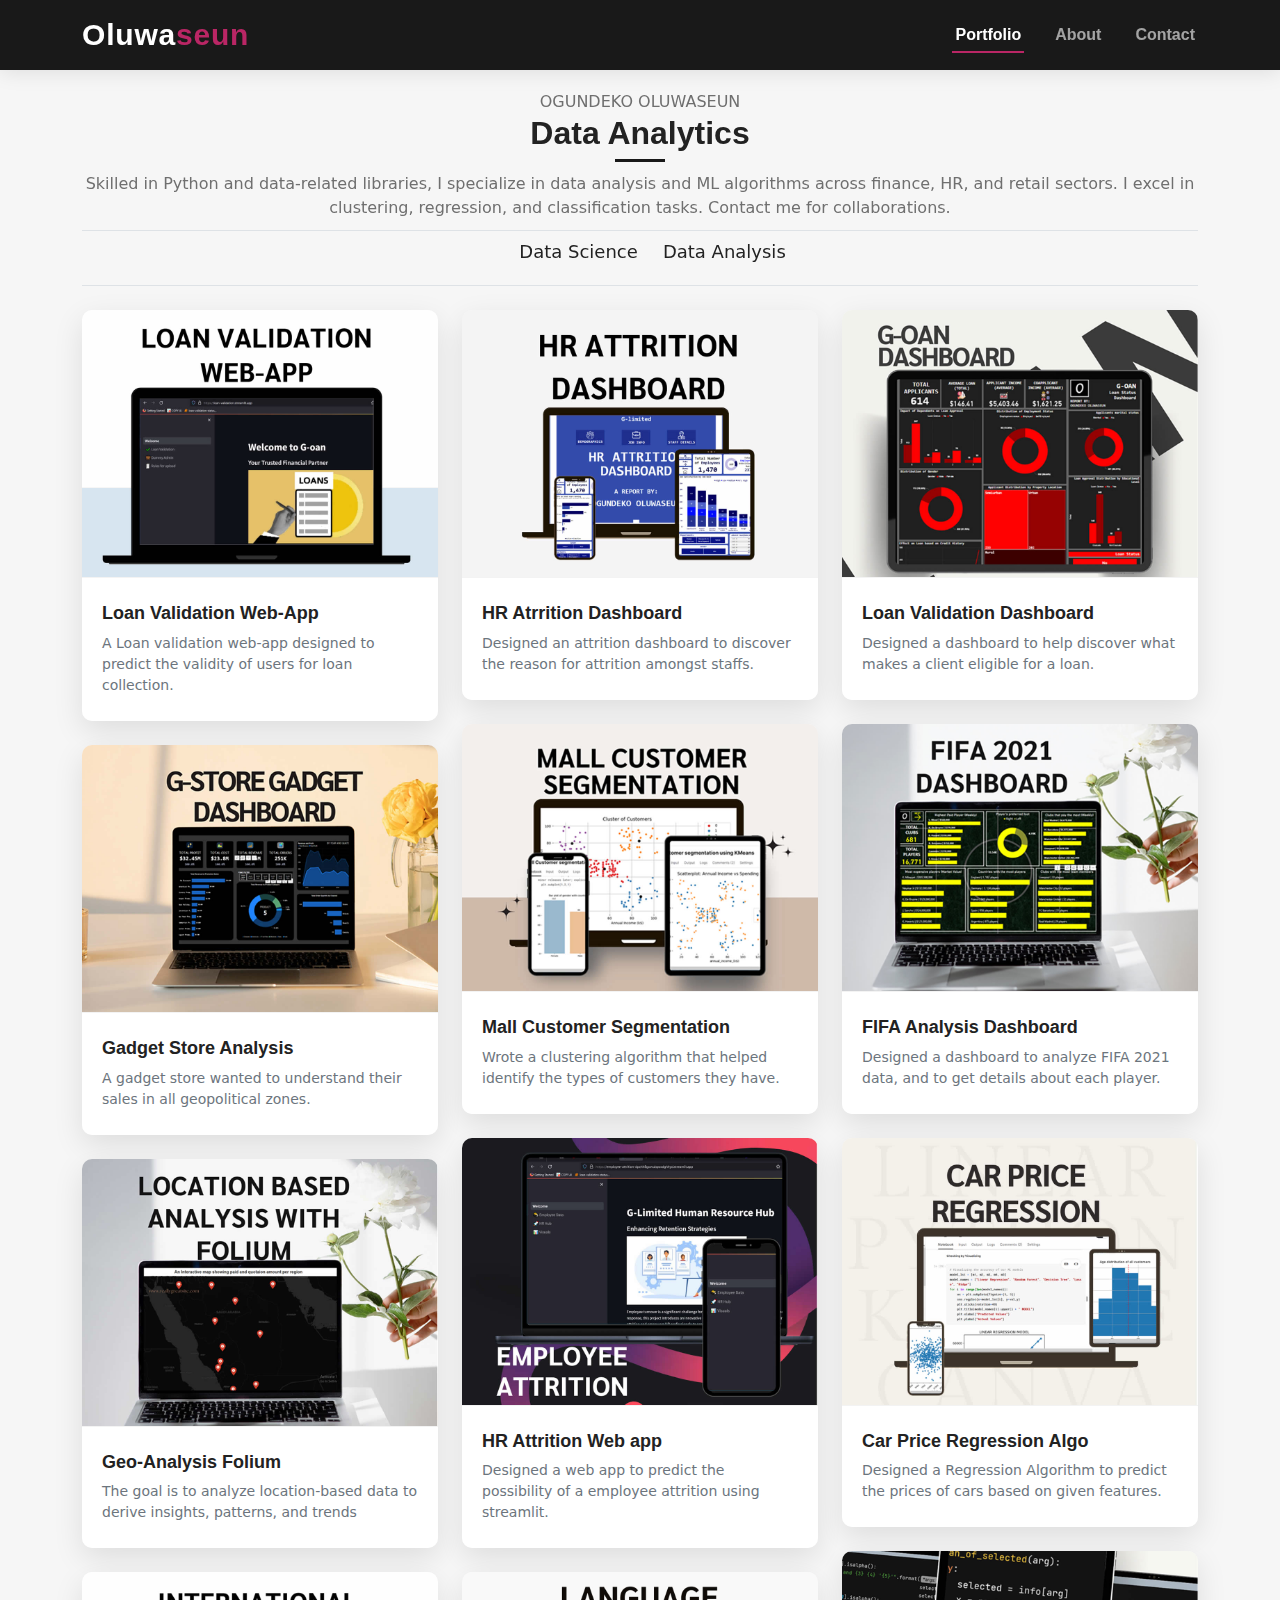
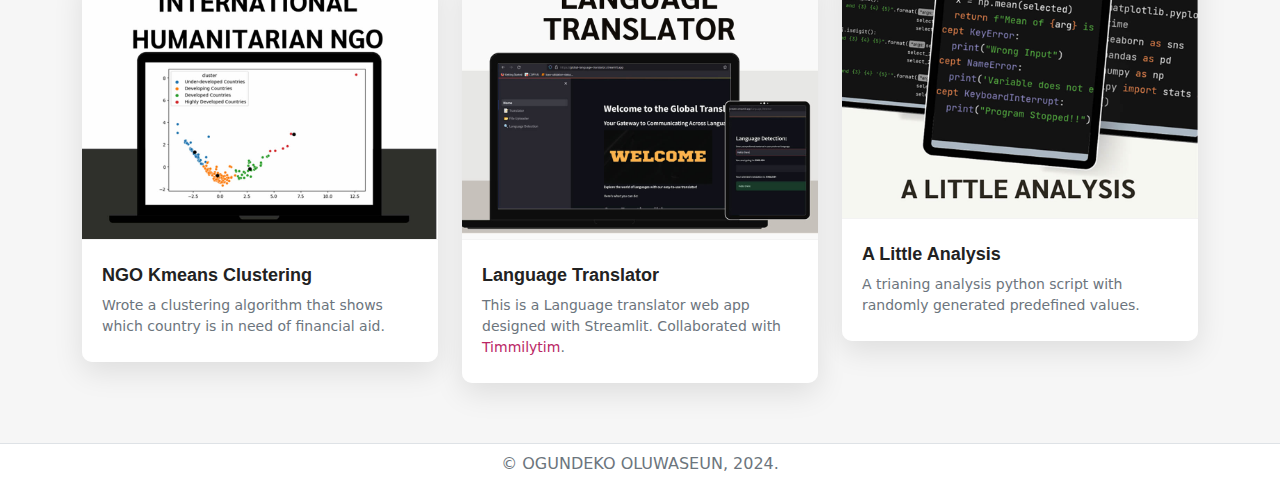
<file: index.html>
<!DOCTYPE html>
<html lang="en">
    <head>
        <meta charset="utf-8">
        <meta content="width=device-width, initial-scale=1.0" name="viewport">
        <link href="/assets/img/LoanDashLogo.png" rel="icon">
        <title>Oluwaseun's Porfolio</title>

        <!-- Vendor CSS Files -->
        <link href="assets/vendor/bootstrap/css/bootstrap.min.css" rel="stylesheet">
        <link href="assets/vendor/bootstrap-icons/bootstrap-icons.css" rel="stylesheet">
        <link href="assets/vendor/aos/aos.css" rel="stylesheet">
        <link href="assets/vendor/glightbox/css/glightbox.min.css" rel="stylesheet">
        <link href="assets/vendor/swiper/swiper-bundle.min.css" rel="stylesheet">

        <!-- Template Main CSS File -->
        <link href="assets/css/main.css" rel="stylesheet">

    </head>

    <body>
        <!-- ======= Navbar Section ======= -->
        <header id="header" class="header d-flex align-items-center">

            <div class="container-fluid container-xl d-flex align-items-center justify-content-between">
                <a href="index.html" class="logo d-flex align-items-center">
                    <!-- Uncomment the line below if you also wish to use an image logo -->
                    <!-- <img src="assets/img/logo.png" alt=""> -->
                    <h1>Oluwa<span>seun</span></h1>
                </a>
                <nav id="navbar" class="navbar">
                    <ul>
                        <li><a href="#portfolio">Portfolio</a></li>
                        <li><a href="about.html">About</a></li>             
                        <li><a href="contact.html">Contact</a></li>
                        <!-- <li><a href="#">Chat with my AI</a></li> -->
                    </ul>
                </nav><!-- .navbar -->
        
                <i class="mobile-nav-toggle mobile-nav-show bi bi-list"></i>
                <i class="mobile-nav-toggle mobile-nav-hide d-none bi bi-x"></i>
        
            </div>
        </header>
          
        <!-- ======= Portfolio Section ======= -->
        <section id="portfolio" class="portfolio sections-bg">
            <div class="container" data-aos="fade-up">
                <div class="section-header border-bottom">
                    <p>OGUNDEKO OLUWASEUN</p>
                    <h2>Data Analytics</h2>
                    <p>Skilled in Python and data-related libraries, I specialize in data analysis and ML algorithms across finance, HR, and retail sectors. I excel in clustering, regression, and classification tasks. Contact me for collaborations.</p>
                </div>

                <div class="portfolio-isotope" data-aos="fade-up" data-aos-delay="100">

                    <div class="border-bottom mb-4">
                        <ul class="portfolio-flters">
                            <li class="filter-active"></li>
                            <li data-filter=".filter-DS">Data Science</li>
                            <li data-filter=".filter-DA">Data Analysis</li>
                        </ul><!-- End Portfolio Filters -->
                    </div>

                    <!-- remove the glightbox class from the portfolio-item -->
                    <div class="row gy-4 portfolio-container">

                    <div class="col-xl-4 col-md-6 portfolio-item filter-DS">
                        <div class="portfolio-wrap">
                            <a href="https://loan-validation.streamlit.app" target="_blank" rel="noopener noreferrer" data-gallery="portfolio-gallery-app" >
                                <img src="assets/img/portfolio/loan_ml.jpg" class="img-fluid" alt="">
                            </a>
                        
                            <div class="portfolio-info">
                                <h4><a href="https://loan-validation.streamlit.app/" target="_blank" rel="noopener noreferrer" title="More Details">Loan Validation Web-App</a></h4>
                                <p>A Loan validation web-app designed to predict the validity of users for loan collection.</p>
                            </div>
                        </div>
                    </div>
                    <!-- End Portfolio Item -->

                    <div class="col-xl-4 col-md-6 portfolio-item filter-DA">
                        <div class="portfolio-wrap">
                            <a href="https://github.com/iamunik/Employee-Attrition/tree/main/Data%20Analysis" target="_blank" rel="noopener noreferrer" data-gallery="portfolio-gallery-app">
                                <img src="assets/img/portfolio/attr_da.jpg" class="img-fluid" alt="">
                            </a>
                            <div class="portfolio-info">
                                <h4><a href="https://github.com/iamunik/Employee-Attrition/tree/main/Data%20Analysis" target="_blank" rel="noopener noreferrer" title="More Details">HR Atrrition Dashboard</a></h4>
                                <p>Designed an attrition dashboard to discover the reason for attrition amongst staffs.</p>
                            </div>
                        </div>
                    </div>
                    <!-- End Portfolio Item -->

                    <div class="col-xl-4 col-md-6 portfolio-item filter-DA">
                        <div class="portfolio-wrap">
                            <a href="https://github.com/iamunik/Loan-validation/tree/main/Data%20Analysis" target="_blank" rel="noopener noreferrer" data-gallery="portfolio-gallery-app">
                                <img src="assets/img/portfolio/loan_da.jpg" class="img-fluid" alt="">
                            </a>
                            <div class="portfolio-info">
                                <h4><a href="https://github.com/iamunik/Loan-validation/tree/main/Data%20Analysis" target="_blank" rel="noopener noreferrer" title="More Details">Loan Validation Dashboard</a></h4>
                                <p>Designed a dashboard to help discover what makes a client eligible for a loan.</p>
                            </div>
                        </div>
                    </div>
                    <!-- End Portfolio Item -->

                    <div class="col-xl-4 col-md-6 portfolio-item filter-DS">
                        <div class="portfolio-wrap">
                            <a href="https://www.kaggle.com/code/oluwaseunogundeko/mall-customer-segmentation-using-kmeans" target="_blank" rel="noopener noreferrer" data-gallery="portfolio-gallery-app">
                                <img src="assets/img/portfolio/mall_ml.jpg" class="img-fluid" alt="">
                            </a>
                            <div class="portfolio-info">
                                <h4><a href="https://www.kaggle.com/code/oluwaseunogundeko/mall-customer-segmentation-using-kmeans" target="_blank" rel="noopener noreferrer" title="More Details">Mall Customer Segmentation</a></h4>
                                <p>Wrote a clustering algorithm that helped identify the types of customers they have.</p>
                            </div>
                        </div>
                    </div>
                    <!-- End Portfolio Item -->

                    <div class="col-xl-4 col-md-6 portfolio-item filter-DA">
                        <div class="portfolio-wrap">
                            <a href="https://github.com/iamunik/FIFA-cleaning" target="_blank" rel="noopener noreferrer" data-gallery="portfolio-gallery-app">
                                <img src="assets/img/portfolio/fifa_da.jpg" class="img-fluid" alt="">
                            </a>
                            <div class="portfolio-info">
                                <h4><a href="https://github.com/iamunik/FIFA-cleaning" target="_blank" rel="noopener noreferrer" title="More Details">FIFA Analysis Dashboard</a></h4>
                                <p>Designed a dashboard to analyze FIFA 2021 data, and to get details about each player.</p>
                            </div>
                        </div>
                    </div>
                    <!-- End Portfolio Item -->

                    <div class="col-xl-4 col-md-6 portfolio-item filter-DA">
                        <div class="portfolio-wrap">
                            <a href="https://github.com/iamunik/G-gadget-Store" target="_blank" rel="noopener noreferrer" data-gallery="portfolio-gallery-app">
                                <img src="assets/img/portfolio/gadget_da.jpg" class="img-fluid" alt="">
                            </a>
                            <div class="portfolio-info">
                                <h4><a href="https://github.com/iamunik/G-gadget-Store" target="_blank" rel="noopener noreferrer" title="More Details">Gadget Store Analysis</a></h4>
                                <p>A gadget store wanted to understand their sales in all geopolitical zones.</p>
                            </div>
                        </div>
                    </div>
                    <!-- End Portfolio Item -->

                    <div class="col-xl-4 col-md-6 portfolio-item filter-DS">
                        <div class="portfolio-wrap">
                        <a href="https://g-limited-employee-attrition.streamlit.app" target="_blank" rel="noopener noreferrer" data-gallery="portfolio-gallery-app">
                            <img src="assets/img/portfolio/attr_ml.jpg" class="img-fluid" alt=""></a>
                        <div class="portfolio-info">
                            <h4><a href="https://g-limited-employee-attrition.streamlit.app" target="_blank" rel="noopener noreferrer" title="More Details">HR Attrition Web app</a></h4>
                            <p>Designed a web app to predict the possibility of a employee attrition using streamlit.</p>
                        </div>
                        </div>
                    </div><!-- End Portfolio Item -->

                    <div class="col-xl-4 col-md-6 portfolio-item filter-DS">
                        <div class="portfolio-wrap">
                            <a href="https://www.kaggle.com/code/oluwaseunogundeko/car-price-predictor" target="_blank" rel="noopener noreferrer" data-gallery="portfolio-gallery-app">
                                <img src="assets/img/portfolio/car_ml.jpg" class="img-fluid" alt="">
                            </a>
                            <div class="portfolio-info">
                                <!-- Put the kaggle own here ooooo -->
                                <h4><a href="https://www.kaggle.com/code/oluwaseunogundeko/car-price-predictor" target="_blank" rel="noopener noreferrer" title="More Details">Car Price Regression Algo</a></h4>
                                <p>Designed a Regression Algorithm to predict the prices of cars based on given features.</p>
                            </div>
                        </div>
                    </div>
                    <!-- End Portfolio Item -->

                    <div class="col-xl-4 col-md-6 portfolio-item filter-DA">
                        <div class="portfolio-wrap">
                            <a href="https://github.com/iamunik/Geo_Analysis" target="_blank" rel="noopener noreferrer" data-gallery="portfolio-gallery-app">
                                <img src="assets/img/portfolio/folium.jpg" class="img-fluid" alt="">
                            </a>
                            <div class="portfolio-info">
                                <h4><a href="https://github.com/iamunik/Geo_Analysis" target="_blank" rel="noopener noreferrer" title="More Details">Geo-Analysis Folium</a></h4>
                                <p>The goal is to analyze location-based data to derive insights, patterns, and trends</p>
                            </div>
                        </div>
                    </div>
                    <!-- End Portfolio Item -->

                    <div class="col-xl-4 col-md-6 portfolio-item filter-DA">
                        <div class="portfolio-wrap">
                            <a href="https://github.com/iamunik/little_analysis" target="_blank" rel="noopener noreferrer" data-gallery="portfolio-gallery-app">
                                <img src="assets/img/portfolio/little.jpg" class="img-fluid" alt="">
                            </a>
                            <div class="portfolio-info">
                                <h4><a href="https://github.com/iamunik/little_analysis" target="_blank" rel="noopener noreferrer" title="More Details">A Little Analysis</a></h4>
                                <p>A trianing analysis python script with randomly generated predefined values.</p>
                            </div>
                        </div>
                    </div>
                    <!-- End Portfolio Item -->

                    <div class="col-xl-4 col-md-6 portfolio-item filter-DS">
                        <div class="portfolio-wrap">
                            <a href="https://www.kaggle.com/code/oluwaseunogundeko/ngo-clustering-using-pca" target="_blank" rel="noopener noreferrer" data-gallery="portfolio-gallery-app">
                                <img src="assets/img/portfolio/ngo_cluster.jpg" class="img-fluid" alt="">
                            </a>
                            <div class="portfolio-info">
                                <h4><a href="https://www.kaggle.com/code/oluwaseunogundeko/ngo-clustering-using-pca" target="_blank" rel="noopener noreferrer" title="More Details">NGO Kmeans Clustering</a></h4>
                                <p>Wrote a clustering algorithm that shows which country is in need of financial aid.</p>
                            </div>
                        </div>
                    </div>
                    <!-- End Portfolio Item -->

                    <div class="col-xl-4 col-md-6 portfolio-item">
                        <div class="portfolio-wrap">
                            <a href="https://global-language-translator.streamlit.app" target="_blank" rel="noopener noreferrer" data-gallery="portfolio-gallery-app">
                                <img src="assets/img/portfolio/lang_trans.jpg" class="img-fluid" alt="">
                            </a>
                            <div class="portfolio-info">
                                <h4><a href="https://global-language-translator.streamlit.app" target="_blank" rel="noopener noreferrer" title="More Details">Language Translator</a></h4>
                                <p>This is a Language translator web app designed with Streamlit. Collaborated with <a href="https://github.com/Timmilytim">Timmilytim</a>.</p>
                            </div>
                        </div>
                    </div>
                    <!-- End Portfolio Item -->

                    </div>
                    <!-- End Portfolio Container -->
                </div>
            </div>
        </section>
        <!-- End Portfolio Section -->

                <!-- <Footer> -->
                    <footer class="text-center py-2 border-top">
                        <div class=" align-items-center px-5">
                          <span class="mb-3 mb-md-0 text-muted">&copy; OGUNDEKO OLUWASEUN, 2024.</span>
                        </div>
                      </footer>


        <!-- Vendor JS Files -->
        <script src="assets/vendor/bootstrap/js/bootstrap.bundle.min.js"></script>
        <script src="assets/vendor/aos/aos.js"></script>
        <script src="assets/vendor/glightbox/js/glightbox.min.js"></script>
        <script src="assets/vendor/swiper/swiper-bundle.min.js"></script>
        <script src="assets/vendor/isotope-layout/isotope.pkgd.min.js"></script>
        
        <!-- Template Main JS File -->
        <script src="assets/js/main.js"></script>
    </body>
</html>
</file>
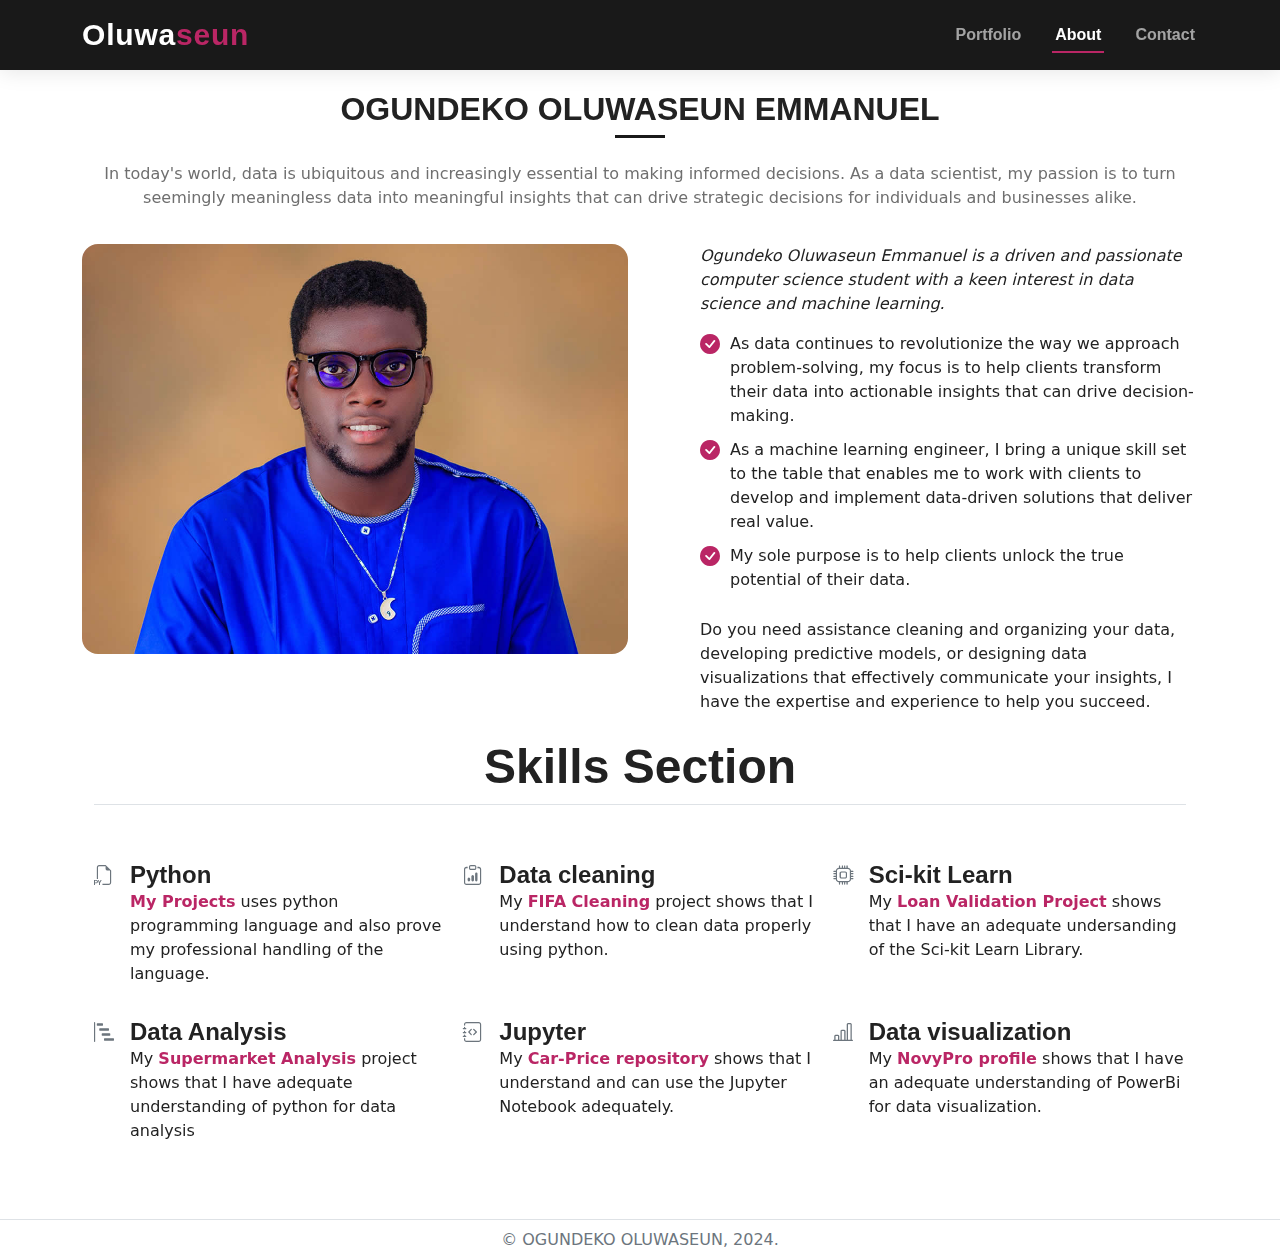
<file: about.html>
<!DOCTYPE html>
<html lang="en">
    <head>
        <meta charset="utf-8">
        <meta content="width=device-width, initial-scale=1.0" name="viewport">
        <link href="/assets/img/LoanDashLogo.png" rel="icon">
        <title>Oluwaseun's Porfolio</title>

        <!-- Vendor CSS Files -->
        <link href="assets/vendor/bootstrap/css/bootstrap.min.css" rel="stylesheet">
        <link href="assets/vendor/bootstrap-icons/bootstrap-icons.css" rel="stylesheet">
        <link href="assets/vendor/aos/aos.css" rel="stylesheet">
        <link href="assets/vendor/glightbox/css/glightbox.min.css" rel="stylesheet">
        <link href="assets/vendor/swiper/swiper-bundle.min.css" rel="stylesheet">

        <!-- Template Main CSS File -->
        <link href="assets/css/main.css" rel="stylesheet">

    </head>

    <body>
        <!-- ======= Navbar Section ======= -->
        <header id="header" class="header d-flex align-items-center">

            <div class="container-fluid container-xl d-flex align-items-center justify-content-between">
              <a href="index.html" class="logo d-flex align-items-center">
                <!-- Uncomment the line below if you also wish to use an image logo -->
                <!-- <img src="assets/img/logo.png" alt=""> -->
                <h1>Oluwa<span>seun</span></h1>
              </a>
              <nav id="navbar" class="navbar">
                <ul>
                    <li><a href="index.html">Portfolio</a></li>
                    <li><a href="#about">About</a></li>             
                    <li><a href="contact.html">Contact</a></li>
                    <!-- <li><a href="#">Chat with my AI</a></li> -->
                </ul>
              </nav><!-- .navbar -->
        
              <i class="mobile-nav-toggle mobile-nav-show bi bi-list"></i>
              <i class="mobile-nav-toggle mobile-nav-hide d-none bi bi-x"></i>
        
            </div>
        </header> 
    
    
    
    
    
        <!-- ======= About Us Section ======= -->
        <section id="about" class="about">
            <div class="container" data-aos="fade-up">
    
            <div class="section-header mb-4">
                <h2 class="mb-4">OGUNDEKO OLUWASEUN EMMANUEL</h2>
                <p>In today's world, data is ubiquitous and increasingly essential to making informed decisions. As a data scientist, my passion is to turn seemingly meaningless data into meaningful insights that can drive strategic decisions for individuals and businesses alike. </p>
            </div>
    
            <div class="row gy-4">
                <div class="col-lg-6">
                    <img src="assets/img/about.jpg" class="img-fluid rounded-4 mb-4" alt="">
                </div>
                <div class="col-lg-6">
                    <div class="content ps-0 ps-lg-5">
                        <p class="fst-italic">
                            Ogundeko Oluwaseun Emmanuel is a driven and passionate computer science student with a keen interest in data science and machine learning.
                        </p>
                        <ul>
                            <li><i class="bi bi-check-circle-fill"></i> As data continues to revolutionize the way we approach problem-solving, my focus is to help clients transform their data into actionable insights that can drive decision-making.</li>
                            <li><i class="bi bi-check-circle-fill"></i> As a machine learning engineer, I bring a unique skill set to the table that enables me to work with clients to develop and implement data-driven solutions that deliver real value. </li>
                            <li><i class="bi bi-check-circle-fill"></i> My sole purpose is to help clients unlock the true potential of their data.</li>
                        </ul>
                        <p>
                            Do you need assistance cleaning and organizing your data, developing predictive models, or designing data visualizations that effectively communicate your insights, I have the expertise and experience to help you succeed.
                        </p>
                    </div>
                </div>
            </div>
    
            </div>
            <br>
    
            <div class="container px-4" data-aos="fade-up">
                <h1 class="pb-2 border-bottom text-center display-5 fw-bold">Skills Section</h1>

                <div class="row row-cols-1 row-cols-sm-2 row-cols-md-3 row-cols-lg-3 g-3" style="padding-top: 3rem;">
                    <div class="col d-flex align-items-start">
                        <i class="bi bi-filetype-py text-muted flex-shrink-0 me-3" style="font-size: 20px;"></i>
                        <div>
                            <h3 class="fw-bold mb-0 fs-4">Python</h3>
                            <p><b><a href="https://github.com/iamunik" target="_blank" rel="noopener noreferrer">My Projects</a></b> uses python programming language and also prove my professional handling of the language.</p>
                        </div>
                    </div>
                

                    <div class="col d-flex align-items-start">
                        <i class="bi bi-clipboard-data text-muted flex-shrink-0 me-3" style="font-size: 20px;"></i>
                        <div>
                            <h3 class="fw-bold mb-0 fs-4">Data cleaning</h3>
                            <p>My <b><a href="https://github.com/iamunik/FIFA-cleaning/blob/main/FIFA.ipynb" target="_blank" rel="noopener noreferrer">FIFA Cleaning</a></b> project shows that I understand how to clean data properly using python.</p>
                        </div>
                    </div>
                    <div class="col d-flex align-items-start">
                        <i class="bi bi-cpu text-muted flex-shrink-0 me-3" style="font-size: 20px;"></i>
                        <div>
                            <h3 class="fw-bold mb-0 fs-4">Sci-kit Learn</h3>
                            <p>My <b><a href="https://www.kaggle.com/code/oluwaseunogundeko/loan-validation-status-prediction" target="_blank" rel="noopener noreferrer">Loan Validation Project</a></b> shows that I have an adequate undersanding of the Sci-kit Learn Library.</p>
                        </div>
                    </div>
                    <div class="col d-flex align-items-start">
                        <i class="bi bi-bar-chart-steps text-muted flex-shrink-0 me-3" style="font-size: 20px;"></i>
                        <div>
                            <h3 class="fw-bold mb-0 fs-4">Data Analysis</h3>
                            <p>My <b><a href="https://github.com/iamunik/Supermarket_analysis" target="_blank" rel="noopener noreferrer">Supermarket Analysis</a></b> project shows that I have adequate understanding of python for data analysis</p>
                            
                        </div>
                    </div>
                    <div class="col d-flex align-items-start">
                        <i class="bi bi-journal-code text-muted flex-shrink-0 me-3" style="font-size: 20px;"></i>
                        <div>
                            <h3 class="fw-bold mb-0 fs-4">Jupyter</h3>
                            <p>My <b><a href="https://github.com/iamunik/car_price_analysis" target="_blank" rel="noopener noreferrer">Car-Price repository</a></b> shows that I understand and can use the Jupyter Notebook adequately.</p>
                        </div>
                    </div>
                    <div class="col d-flex align-items-start">
                        <i class="bi bi-bar-chart-line text-muted flex-shrink-0 me-3" style="font-size: 20px;"></i>
                        <div>
                            <h3 class="fw-bold mb-0 fs-4">Data visualization</h3>
                            <p>My <b><a href="https://www.novypro.com/profile_projects/oluwaseun" target="_blank" rel="noopener noreferrer">NovyPro profile</a></b> shows that I have an adequate understanding of PowerBi for data visualization.</p>
                        </div>
                    </div>
                </div>
            </div>
        </section>
        <!-- End About Us Section -->

        <!-- <Footer> -->
            <footer class="text-center py-2 border-top">
                <span class="text-muted">&copy; OGUNDEKO OLUWASEUN, 2024.</span>
            </footer>



        <!-- Vendor JS Files -->
        <script src="assets/vendor/bootstrap/js/bootstrap.bundle.min.js"></script>
        <script src="assets/vendor/aos/aos.js"></script>
        <script src="assets/vendor/glightbox/js/glightbox.min.js"></script>
        <script src="assets/vendor/swiper/swiper-bundle.min.js"></script>
        <script src="assets/vendor/isotope-layout/isotope.pkgd.min.js"></script>
        

        <!-- Template Main JS File -->
        <script src="assets/js/main.js"></script>
    </body>
</html>
</file>
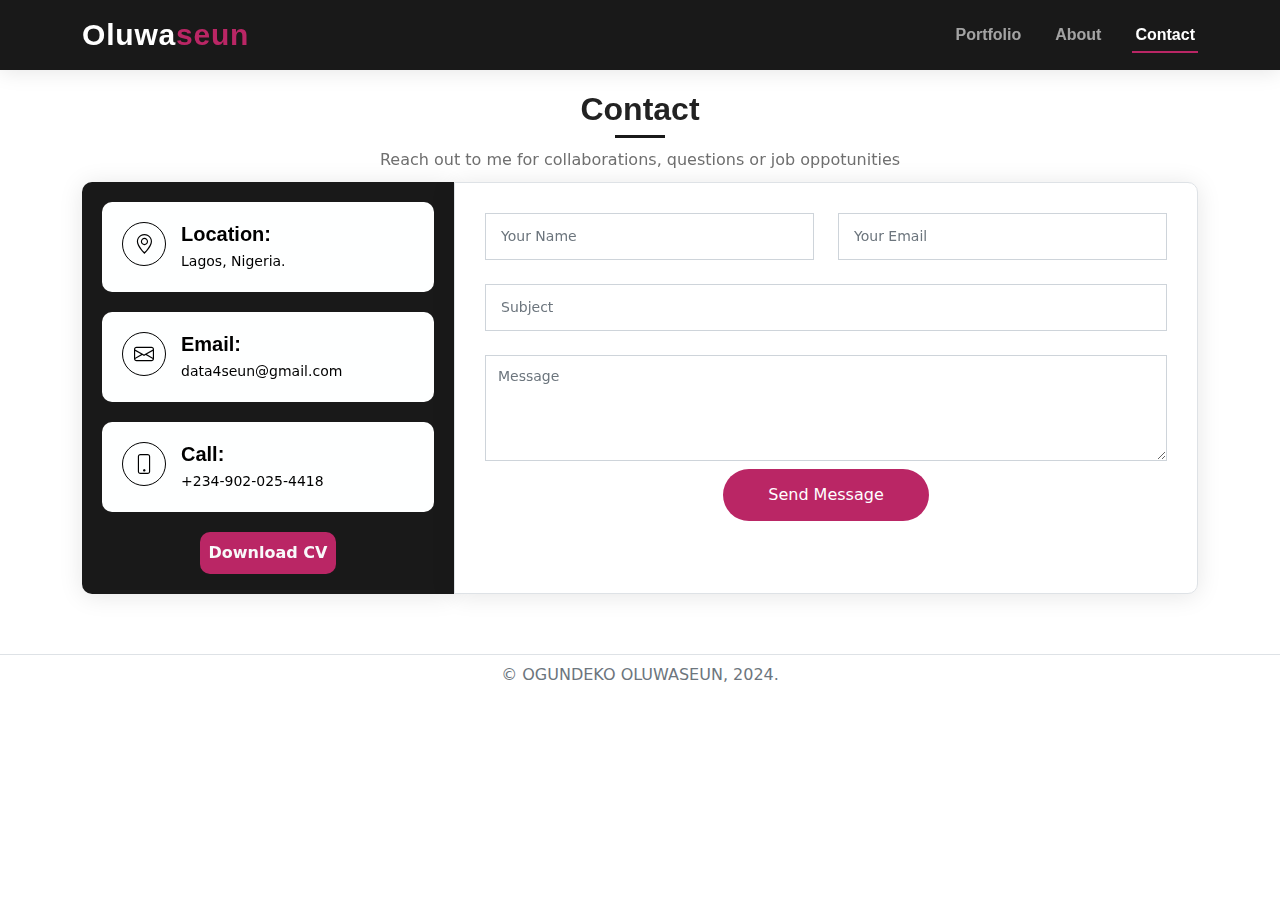
<file: contact.html>
<!DOCTYPE html>
<html lang="en">
  <head>
    <meta charset="utf-8">
    <meta content="width=device-width, initial-scale=1.0" name="viewport">
    <link href="/assets/img/LoanDashLogo.png" rel="icon">
    <title>Oluwaseun's Porfolio</title>

    <!-- Vendor CSS Files -->
    <link href="assets/vendor/bootstrap/css/bootstrap.min.css" rel="stylesheet">
    <link href="assets/vendor/bootstrap-icons/bootstrap-icons.css" rel="stylesheet">
    <link href="assets/vendor/aos/aos.css" rel="stylesheet">
    <link href="assets/vendor/glightbox/css/glightbox.min.css" rel="stylesheet">
    <link href="assets/vendor/swiper/swiper-bundle.min.css" rel="stylesheet">

    <!-- Template Main CSS File -->
    <link href="assets/css/main.css" rel="stylesheet">

  </head>

  <body>
    <!-- ======= Navbar Section ======= -->
    <header id="header" class="header d-flex align-items-center">

      <div class="container-fluid container-xl d-flex align-items-center justify-content-between">
        <a href="index.html" class="logo d-flex align-items-center">
          <!-- Uncomment the line below if you also wish to use an image logo -->
          <!-- <img src="assets/img/logo.png" alt=""> -->
          <h1>Oluwa<span>seun</span></h1>
        </a>
        <nav id="navbar" class="navbar">
          <ul>
            <li><a href="index.html">Portfolio</a></li>
            <li><a href="about.html">About</a></li>             
            <li><a href="#contact">Contact</a></li>
            <!-- <li><a href="#">Chat with my AI</a></li> -->
          </ul>
        </nav><!-- .navbar -->

        <i class="mobile-nav-toggle mobile-nav-show bi bi-list"></i>
        <i class="mobile-nav-toggle mobile-nav-hide d-none bi bi-x"></i>
  
      </div>
    </header> 


      <!-- ======= Contact Section ======= -->
    <section id="contact" class="contact">
      <div class="container" data-aos="fade-up">
        <div class="section-header">
          <h2>Contact</h2>
          <p>Reach out to me for collaborations, questions or job oppotunities</p>
        </div>

        <div class="row gx-lg-0 gy-4">
          <div class="col-lg-4">

            <div class="info-container d-flex flex-column align-items-center justify-content-center">
              <div class="info-item d-flex">
                <i class="bi bi-geo-alt flex-shrink-0"></i>
                <div>
                  <h4>Location:</h4>
                  <p>Lagos, Nigeria.</p>
                </div>
              </div><!-- End Info Item -->

              <div class="info-item d-flex">
                <i class="bi bi-envelope flex-shrink-0"></i>
                <div>
                  <h4>Email:</h4>
                  <p>data4seun@gmail.com</p>
                </div>
              </div><!-- End Info Item -->

              <div class="info-item d-flex">
                <i class="bi bi-phone flex-shrink-0"></i>
                <div>
                  <h4>Call:</h4>
                  <p>+234-902-025-4418</p>
                </div>
              </div><!-- End Info Item -->

              <div>
                <div>
                  <a id="cv" href="/assets/img/Ogundeko_Oluwaseun CV.pdf" download class="info-item py-2 px-2 btn text-light"><b>Download CV</b></a>
                </div>
              </div>
            </div>
          </div>

          <div class="col-lg-8">
            <form class="php-email-form border" name="submit-to-google-sheet">
              <div class="row">
                <div class="col-md-6 form-group">
                  <input type="text" name="Name" class="form-control" id="name" placeholder="Your Name" required>
                </div>
                <div class="col-md-6 form-group mt-3 mt-md-0">
                  <input type="email" class="form-control" name="email" id="email" placeholder="Your Email" required>
                </div>
              </div>

              <div class="form-group mt-3">
                <input type="text" class="form-control" name="subject" id="subject" placeholder="Subject" required>
              </div>
        
              <div class="form-group mt-3">
                <textarea class="form-control" name="message" rows="4" placeholder="Message" required></textarea>
              </div>
              <div class="text-center"><button type="submit">Send Message</button></div>

              <!-- CHECK!!!! -->
              <span id="msg"></span>
            </form>
          </div><!-- End Contact Form -->
        </div>
      </div>
    </section>

            <!-- <Footer> -->
              <footer class="text-center py-2 border-top">
                <div class=" align-items-center px-5">
                  <span class="mb-3 mb-md-0 text-muted">&copy; OGUNDEKO OLUWASEUN, 2024.</span>
                </div>
              </footer>

        


    <!-- Vendor JS Files -->
    <script src="assets/vendor/bootstrap/js/bootstrap.bundle.min.js"></script>
    <script src="assets/vendor/aos/aos.js"></script>
    <script src="assets/vendor/glightbox/js/glightbox.min.js"></script>
    <script src="assets/vendor/swiper/swiper-bundle.min.js"></script>
    <script src="assets/vendor/isotope-layout/isotope.pkgd.min.js"></script>
    
    <!-- Template Main JS File -->
    <script src="assets/js/main.js"></script>

    <!-- Form submission script to google sheets -->
    <script>
        const scriptURL = 'https://script.google.com/macros/s/AKfycbxKl2Vzq21fQPfDsNdYE0uW5xIxaFy1gObn8arf9LUkQ-qsT3DUeDl8h3z57Ti6hso/exec'
        const form = document.forms['submit-to-google-sheet']
        const msg = document.getElementById("msg")
      
        form.addEventListener('submit', e => {
          e.preventDefault()
          fetch(scriptURL, { method: 'POST', body: new FormData(form)})
            .then(response => {
              msg.innerHTML = "Message Sent Successfully"
              setTimeout(function(){
                msg.innerHTML = ""
              }, 5000)
              form.reset()
            })
            .catch(error => console.error('Error!', error.message))
        })
    </script>
  </body>
</html>
</file>
<file: assets/css/main.css>
/* NavBar */
.nav-scroller {
  position: relative;
  z-index: 2;
  height: 2.75rem;
  overflow-y: hidden;
}

.nav-scroller .nav {
  display: flex;
  flex-wrap: nowrap;
  padding-bottom: 1rem;
  margin-top: -1px;
  overflow-x: auto;
  text-align: center;
  white-space: nowrap;
  -webkit-overflow-scrolling: touch;
}

/* Fonts */
:root {
  --font-default: "Open Sans", system-ui, -apple-system, "Segoe UI", Roboto, "Helvetica Neue", Arial, "Noto Sans", "Liberation Sans", sans-serif, "Apple Color Emoji", "Segoe UI Emoji", "Segoe UI Symbol", "Noto Color Emoji";
  --font-primary: "Montserrat", sans-serif;
  --font-secondary: "Poppins", sans-serif;
}

/* Colors */
:root {
  --color-default: #222222;
  --color-primary: #191919;
  --color-secondary: #ba2665 ;
}

/* Smooth scroll behavior */
:root {
  scroll-behavior: smooth;
}

/*--------------------------------------------------------------
# General
--------------------------------------------------------------*/
body {
  font-family: var(--font-default);
  color: var(--color-default);
}

a {
  color: var(--color-secondary);
  text-decoration: none;
}

a:hover {
  color: #541212;
  text-decoration: none;
}

h1,
h2,
h3,
h4,
h5,
h6 {
  font-family: var(--font-primary);
}

/*--------------------------------------------------------------
# Sections & Section Header
--------------------------------------------------------------*/
section {
  padding: 60px 0;
  overflow: hidden;
}

.sections-bg {
  background-color: #f6f6f6;
}

.section-header {
  text-align: center;
  padding-bottom: 10px;
}

.section-header h2 {
  font-size: 32px;
  font-weight: 600;
  margin-bottom: 10px;
  padding-bottom: 10px;
  position: relative;
}

.section-header h2:after {
  content: "";
  position: absolute;
  display: block;
  width: 50px;
  height: 3px;
  background: var(--color-primary);
  left: 0;
  right: 0;
  bottom: 0;
  margin: auto;
}

.section-header p {
  margin-bottom: 0;
  color: #6f6f6f;
}

/*--------------------------------------------------------------
# Disable aos animation delay on mobile devices
--------------------------------------------------------------*/
@media screen and (max-width: 768px) {
  [data-aos-delay] {
    transition-delay: 0 !important;
  }
}

/*--------------------------------------------------------------
# Header
--------------------------------------------------------------*/
.header {
  transition: all 0.5s;
  z-index: 997;
  height: 90px;
  background-color: var(--color-primary);
}

.header.sticked {
  position: fixed;
  top: 0;
  right: 0;
  left: 0;
  height: 70px;
  box-shadow: 0px 2px 20px rgba(0, 0, 0, 0.1);
}

.header .logo img {
  max-height: 40px;
  margin-right: 6px;
}

.header .logo h1 {
  font-size: 30px;
  margin: 0;
  font-weight: 600;
  letter-spacing: 0.8px;
  color: #fff;
  font-family: var(--font-primary);
}

.header .logo h1 span {
  color: var(--color-secondary) ;
}

.sticked-header-offset {
  margin-top: 30px;
}

section {
  scroll-margin-top: 70px;
}

/*--------------------------------------------------------------
# Desktop Navigation
--------------------------------------------------------------*/
@media (min-width: 1280px) {
  .navbar {
    padding: 0;
  }

  .navbar ul {
    margin: 0;
    padding: 0;
    display: flex;
    list-style: none;
    align-items: center;
  }

  .navbar li {
    position: relative;
  }

  .navbar>ul>li {
    white-space: nowrap;
    padding: 10px 0 10px 28px;
  }

  .navbar a,
  .navbar a:focus {
    display: flex;
    align-items: center;
    justify-content: space-between;
    padding: 0 3px;
    font-family: var(--font-secondary);
    font-size: 16px;
    font-weight: 600;
    color: rgba(255, 255, 255, 0.6);
    white-space: nowrap;
    transition: 0.3s;
    position: relative;
  }

  .navbar a i,
  .navbar a:focus i {
    font-size: 12px;
    line-height: 0;
    margin-left: 5px;
  }

  .navbar>ul>li>a:before {
    content: "";
    position: absolute;
    width: 100%;
    height: 2px;
    bottom: -6px;
    left: 0;
    background-color: var(--color-secondary);
    visibility: hidden;
    width: 0px;
    transition: all 0.3s ease-in-out 0s;
  }

  .navbar a:hover:before,
  .navbar li:hover>a:before,
  .navbar .active:before {
    visibility: visible;
    width: 100%;
  }

  .navbar a:hover,
  .navbar .active,
  .navbar .active:focus,
  .navbar li:hover>a {
    color: #fff;
  }
}

@media (min-width: 1280px) and (max-width: 1366px) {
  .navbar .dropdown .dropdown ul {
    left: -90%;
  }

  .navbar .dropdown .dropdown:hover>ul {
    left: -100%;
  }
}

@media (min-width: 1280px) {

  .mobile-nav-show,
  .mobile-nav-hide {
    display: none;
  }
}

/*--------------------------------------------------------------
# Mobile Navigation
--------------------------------------------------------------*/
@media (max-width: 1279px) {
  .navbar {
    position: fixed;
    top: 0;
    right: -100%;
    width: 100%;
    max-width: 400px;
    bottom: 0;
    transition: 0.3s;
    z-index: 9997;
  }

  .navbar ul {
    position: absolute;
    inset: 0;
    padding: 50px 0 10px 0;
    margin: 0;
    background: rgba(0, 0, 0, 0.9);
    overflow-y: auto;
    transition: 0.3s;
    z-index: 9998;
  }

  .navbar a,
  .navbar a:focus {
    display: flex;
    align-items: center;
    justify-content: space-between;
    padding: 10px 20px;
    font-family: var(--font-primary);
    font-size: 15px;
    font-weight: 600;
    color: rgba(255, 255, 255, 0.7);
    white-space: nowrap;
    transition: 0.3s;
  }

  .navbar a i,
  .navbar a:focus i {
    font-size: 12px;
    line-height: 0;
    margin-left: 5px;
  }

  .navbar a:hover,
  .navbar .active,
  .navbar .active:focus,
  .navbar li:hover>a {
    color: #fff;
  }

  .navbar .getstarted,
  .navbar .getstarted:focus {
    background: var(--color-primary);
    padding: 8px 20px;
    border-radius: 4px;
    margin: 15px;
    color: #fff;
  }

  .navbar .getstarted:hover,
  .navbar .getstarted:focus:hover {
    color: #fff;
    background: rgba(0, 131, 116, 0.8);
  }

  .navbar .dropdown ul,
  .navbar .dropdown .dropdown ul {
    position: static;
    display: none;
    padding: 10px 0;
    margin: 10px 20px;
    transition: all 0.5s ease-in-out;
    background-color: #007466;
    border: 1px solid #006459;
  }

  .navbar .dropdown>.dropdown-active,
  .navbar .dropdown .dropdown>.dropdown-active {
    display: block;
  }

  .mobile-nav-show {
    color: rgba(255, 255, 255, 0.6);
    font-size: 28px;
    cursor: pointer;
    line-height: 0;
    transition: 0.5s;
    z-index: 9999;
    margin-right: 10px;
  }

  .mobile-nav-hide {
    color: #fff;
    font-size: 32px;
    cursor: pointer;
    line-height: 0;
    transition: 0.5s;
    position: fixed;
    right: 20px;
    top: 20px;
    z-index: 9999;
  }

  .mobile-nav-active {
    overflow: hidden;
  }

  .mobile-nav-active .navbar {
    right: 0;
  }

  .mobile-nav-active .navbar:before {
    content: "";
    position: fixed;
    inset: 0;
    background: rgba(0, 0, 0, 0.8);
    z-index: 9996;
  }
}

/*--------------------------------------------------------------
# About Us Section
--------------------------------------------------------------*/
.about h3 {
  font-weight: 700;
  font-size: 28px;
  margin-bottom: 20px;
  font-family: var(--font-secondary);
}

.about .call-us {
  left: 10%;
  right: 10%;
  bottom: 0;
  background-color: #fff;
  box-shadow: 0px 2px 25px rgba(0, 0, 0, 0.08);
  padding: 20px;
  text-align: center;
}

.about .call-us h4 {
  font-size: 24px;
  font-weight: 700;
  margin-bottom: 5px;
}

.about .call-us p {
  font-size: 28px;
  font-weight: 700;
  color: var(--color-primary);
}

.about .content ul {
  list-style: none;
  padding: 0;
}

.about .content ul li {
  padding: 0 0 10px 30px;
  position: relative;
}

.about .content ul i {
  position: absolute;
  font-size: 20px;
  left: 0;
  top: -3px;
  color: var(--color-secondary);
}

.about .content p:last-child {
  margin-bottom: 0;
}

.about .play-btn {
  width: 94px;
  height: 94px;
  background: radial-gradient(var(--color-primary) 50%, rgba(0, 131, 116, 0.4) 52%);
  border-radius: 50%;
  display: block;
  position: absolute;
  left: calc(50% - 47px);
  top: calc(50% - 47px);
  overflow: hidden;
}

@-webkit-keyframes pulsate-btn {
  0% {
    transform: scale(0.6, 0.6);
    opacity: 1;
  }

  100% {
    transform: scale(1, 1);
    opacity: 0;
  }
}

@keyframes pulsate-btn {
  0% {
    transform: scale(0.6, 0.6);
    opacity: 1;
  }

  100% {
    transform: scale(1, 1);
    opacity: 0;
  }
}

/*--------------------------------------------------------------
# Portfolio Section
--------------------------------------------------------------*/
.portfolio-isotope{
  padding-top: 10px;
}
.portfolio .portfolio-flters {
  padding: 0 0 20px 0;
  margin: 0 auto;
  list-style: none;
  text-align: center;
}

.portfolio .portfolio-flters li {
  cursor: pointer;
  display: inline-block;
  padding: 0;
  font-size: 18px;
  font-weight: 500;
  margin: 0 10px;
  line-height: 1;
  transition: all 0.3s ease-in-out;
}

.portfolio .portfolio-flters li:hover,
.portfolio .portfolio-flters li.filter-active {
  color: var(--color-secondary);
}

.portfolio .portfolio-flters li:first-child {
  margin-left: 0;
}

.portfolio .portfolio-flters li:last-child {
  margin-right: 0;
}

@media (max-width: 575px) {
  .portfolio .portfolio-flters li {
    font-size: 14px;
    margin: 0 5px;
  }
}

.portfolio .portfolio-wrap {
  box-shadow: 0px 10px 30px rgba(0, 0, 0, 0.1);
  border-radius: 10px;
  height: 100%;
  overflow: hidden;
}

.portfolio .portfolio-wrap img {
  transition: 0.3s;
  position: relative;
  z-index: 1;
}

.portfolio .portfolio-wrap .portfolio-info {
  padding: 25px 20px;
  background-color: #fff;
  position: relative;
  border-top: 1px solid #f3f3f3;
  z-index: 2;
}

.portfolio .portfolio-wrap .portfolio-info h4 {
  font-size: 18px;
  font-weight: 600;
}

.portfolio .portfolio-wrap .portfolio-info h4 a {
  color: var(--color-default);
  transition: 0.3s;
}

.portfolio .portfolio-wrap .portfolio-info h4 a:hover {
  color: var(--color-secondary);
}

.portfolio .portfolio-wrap .portfolio-info p {
  color: #6c757d;
  font-size: 14px;
  margin-bottom: 0;
}

.portfolio .portfolio-wrap:hover img {
  transform: scale(1.1);
}

/*--------------------------------------------------------------
# Contact Section
--------------------------------------------------------------*/
.contact .info-container {
  background-color: var(--color-primary);
  height: 100%;
  padding: 20px;
  border-radius: 10px 0 0 10px;
  box-shadow: 0px 2px 25px rgba(0, 0, 0, 0.1);
}

#cv {
  background-color: var(--color-secondary);
}

.contact .info-item {
  width: 100%;
  background-color: #feffff ;
  margin-bottom: 20px;
  padding: 20px;
  border-radius: 10px;
  color: #000000;
}

.contact .info-item:last-child {
  margin-bottom: 0;
}

.contact .info-item i {
  font-size: 20px;
  color: #000000;
  float: left;
  width: 44px;
  height: 44px;
  background-color: rgba(255, 255, 255, 0.2);
  display: flex;
  justify-content: center;
  align-items: center;
  border: 1px solid black;
  border-radius: 50px;
  transition: all 0.3s ease-in-out;
  margin-right: 15px;
}

.contact .info-item h4 {
  padding: 0;
  font-size: 20px;
  font-weight: 600;
  margin-bottom: 5px;
}

.contact .info-item p {
  padding: 0;
  margin-bottom: 0;
  font-size: 14px;
}

.contact .info-item i:hover {
  background: #000000;
  color: white;
}

.contact .php-email-form {
  width: 100%;
  height: 100%;
  background: #fff;
  box-shadow: 0px 2px 25px rgba(0, 0, 0, 0.1);
  padding: 30px;
  border-radius: 0 10px 10px 0;
}

.contact .php-email-form .form-group {
  padding-bottom: 8px;
}

.contact .php-email-form .error-message {
  display: none;
  color: #fff;
  background: #df1529;
  text-align: left;
  padding: 15px;
  font-weight: 600;
}

.contact .php-email-form .error-message br+br {
  margin-top: 25px;
}

.contact .php-email-form .sent-message {
  display: none;
  color: #fff;
  background: #059652;
  text-align: center;
  padding: 15px;
  font-weight: 600;
}

.contact .php-email-form .loading {
  display: none;
  background: #fff;
  text-align: center;
  padding: 15px;
}

.contact .php-email-form .loading:before {
  content: "";
  display: inline-block;
  border-radius: 50%;
  width: 24px;
  height: 24px;
  margin: 0 10px -6px 0;
  border: 3px solid #059652;
  border-top-color: #fff;
  -webkit-animation: animate-loading 1s linear infinite;
  animation: animate-loading 1s linear infinite;
}

.contact .php-email-form input,
.contact .php-email-form textarea {
  border-radius: 0;
  box-shadow: none;
  font-size: 14px;
}

.contact .php-email-form input[type=text],
.contact .php-email-form input[type=email],
.contact .php-email-form textarea {
  padding: 12px 15px;
}

.contact .php-email-form input[type=text]:focus,
.contact .php-email-form input[type=email]:focus,
.contact .php-email-form textarea:focus {
  border-color: var(--color-primary);
}

.contact .php-email-form textarea {
  padding: 10px 12px;
}

.contact .php-email-form button[type=submit] {
  background: var(--color-secondary);
  border: 0;
  /* margin-top: 10px; */
  padding: 14px 45px;
  color: #fff;
  transition: 0.4s;
  border-radius: 50px;
}

.contact .php-email-form button[type=submit]:hover {
  background: #ba2666a4;
}

@-webkit-keyframes animate-loading {
  0% {
    transform: rotate(0deg);
  }

  100% {
    transform: rotate(360deg);
  }
}

@keyframes animate-loading {
  0% {
    transform: rotate(0deg);
  }

  100% {
    transform: rotate(360deg);
  }
}

/*--------------------------------------------------------------
# Footer
--------------------------------------------------------------*/
.footer {
  font-size: 14px;
  background-color: var(--color-primary);
  padding: 50px 0;
  color: white;
}

.footer .footer-info .logo {
  line-height: 0;
  margin-bottom: 25px;
}

.footer .footer-info .logo img {
  max-height: 40px;
  margin-right: 6px;
}

.footer .footer-info .logo span {
  font-size: 30px;
  font-weight: 700;
  letter-spacing: 1px;
  color: #fff;
  font-family: var(--font-primary);
}

.footer .footer-info p {
  font-size: 14px;
  font-family: var(--font-primary);
}

.footer .social-links a {
  display: flex;
  align-items: center;
  justify-content: center;
  width: 40px;
  height: 40px;
  border-radius: 50%;
  border: 1px solid rgba(255, 255, 255, 0.2);
  font-size: 16px;
  color: rgba(255, 255, 255, 0.7);
  margin-right: 10px;
  transition: 0.3s;
}

.footer .social-links a:hover {
  color: #fff;
  border-color: #fff;
}

.footer h4 {
  font-size: 16px;
  font-weight: bold;
  position: relative;
  padding-bottom: 12px;
}

.footer .footer-links {
  margin-bottom: 30px;
}

.footer .footer-links ul {
  list-style: none;
  padding: 0;
  margin: 0;
}

.footer .footer-links ul i {
  padding-right: 2px;
  color: rgba(0, 131, 116, 0.8);
  font-size: 12px;
  line-height: 0;
}

.footer .footer-links ul li {
  padding: 10px 0;
  display: flex;
  align-items: center;
}

.footer .footer-links ul li:first-child {
  padding-top: 0;
}

.footer .footer-links ul a {
  color: rgba(255, 255, 255, 0.7);
  transition: 0.3s;
  display: inline-block;
  line-height: 1;
}

.footer .footer-links ul a:hover {
  color: #fff;
}

.footer .footer-contact p {
  line-height: 26px;
}

.footer .copyright {
  text-align: center;
}

.footer .credits {
  padding-top: 4px;
  text-align: center;
  font-size: 13px;
}

.footer .credits a {
  color: #fff;
}
</file>
